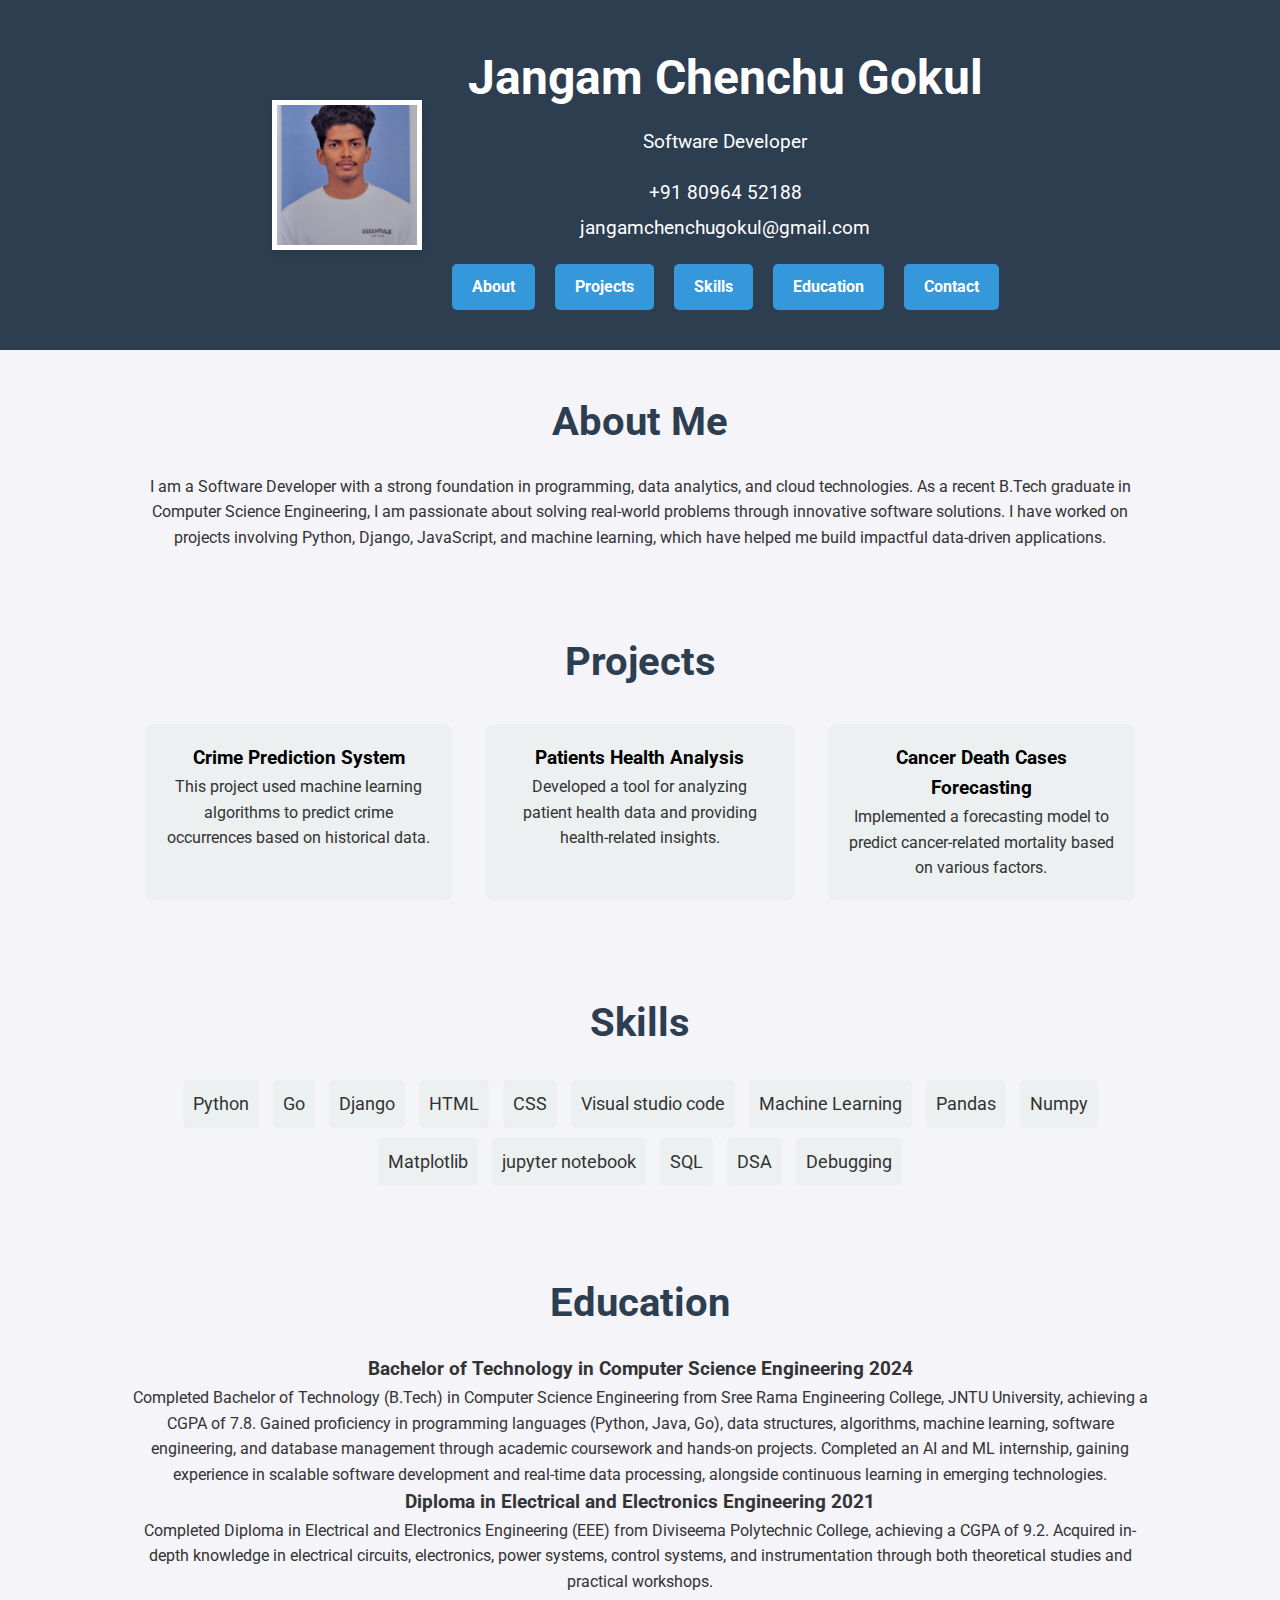
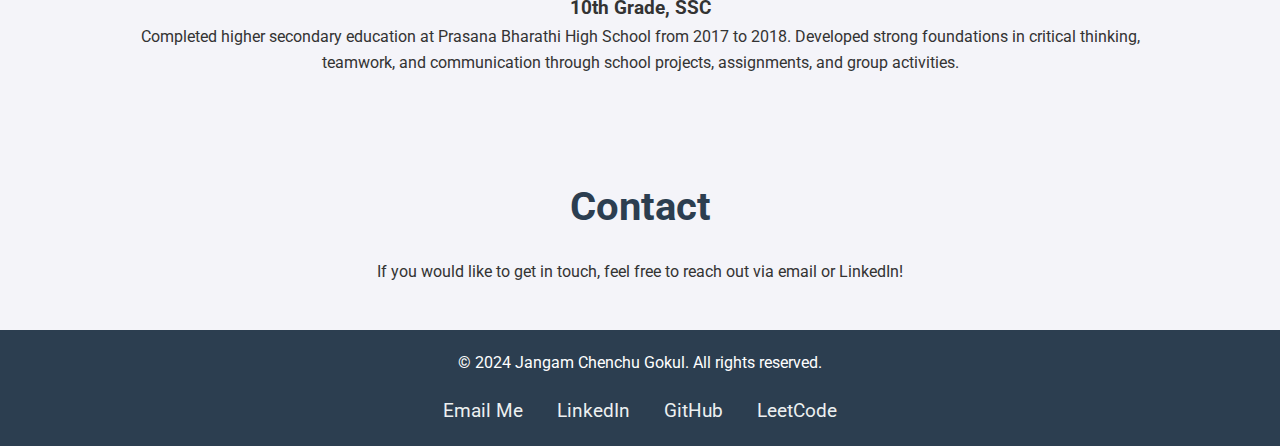
<file: index.html>
<!DOCTYPE html>
<html lang="en">
<head>
    <meta charset="UTF-8">
    <meta name="viewport" content="width=device-width, initial-scale=1.0">
    <meta http-equiv="X-UA-Compatible" content="ie=edge">
    <title>Jangam Chenchu Gokul - Software Developer Portfolio</title>
    <link href="https://fonts.googleapis.com/css2?family=Roboto:wght@400;500;700&display=swap" rel="stylesheet">
    <link rel="stylesheet" href="styles.css">
</head>
<body>
    <header>
    <div class="container header-container">
        <div class="profile-photo">
            <img src="profile.jpg" alt="Jangam Chenchu Gokul">
        </div>
        <div class="profile-info">
            <h1>Jangam Chenchu Gokul</h1>
            <p>Software Developer</p>
            <div class="contact">
                <p>+91 80964 52188</p>
                <p>jangamchenchugokul@gmail.com</p>
                <!-- Navigation bar -->
                <div class="nav-bar">
                    <a href="#about me" class="nav-link">About</a>
                    <a href="#projects" class="nav-link">Projects</a>
                    <a href="#skills" class="nav-link">Skills</a>
                    <a href="#education" class="nav-link">Education</a>
                    <a href="#contact" class="nav-link">Contact</a>
                </div>
            </div>
        </div>
    </div>
</header>


    <section id="about me" class="about">
        <div class="container">
            <h2>About Me</h2>
            <p>I am a Software Developer with a strong foundation in programming, data analytics, and cloud technologies. As a recent B.Tech graduate in Computer Science Engineering, I am passionate about solving real-world problems through innovative software solutions. I have worked on projects involving Python, Django, JavaScript, and machine learning, which have helped me build impactful data-driven applications.</p>
        </div>
    </section>

    <section id="projects" class="projects">
        <div class="container">
            <h2>Projects</h2>
            <div class="project-list">
                <div class="project-item">
                    <h3><a href="https://github.com/chenchugokuljangam13/Crime-Prediction-through-Machine-Learning-Algorithms" style="text-decoration: none; color: black;">Crime Prediction System</a></h3>
                    <p>This project used machine learning algorithms to predict crime occurrences based on historical data.</p>
                </div>
                <div class="project-item">
                    <h3><a href="https://github.com/chenchugokuljangam13/Patients-Health-Analysis-using-Machine-Learning" style="text-decoration: none; color: black;">Patients Health Analysis</a></h3>
                    <p>Developed a tool for analyzing patient health data and providing health-related insights.</p>
                </div>
                <div class="project-item">
                    <h3><a href="https://github.com/chenchugokuljangam13/Cancer-Death-Cases-Forecasting" style="text-decoration: none; color: black;">Cancer Death Cases Forecasting</a></h3>
                    <p>Implemented a forecasting model to predict cancer-related mortality based on various factors.</p>
                </div>
            </div>
        </div>
    </section>

    <section id="skills" class="skills">
        <div class="container">
            <h2>Skills</h2>
            <ul>
                <li>Python</li>
                <li>Go</li>
                <li>Django</li>
                <li>HTML</li>
                <li>CSS</li>
                <li>Visual studio code</li>
                <li>Machine Learning</li>
                <li>Pandas</li>
                <li>Numpy</li>
                <li>Matplotlib</li>
                <li>jupyter notebook</li>
                <li>SQL</li>
                <li>DSA</li>
                <li>Debugging</li>
                
            </ul>
        </div>
    </section>

    <section id="education" class="education">
        <div class="container">
            <h2>Education</h2>
            <h3>Bachelor of Technology in Computer Science Engineering 2024</h3>
            <p>
                 Completed Bachelor of Technology (B.Tech) in Computer Science Engineering from Sree Rama Engineering College, JNTU University, achieving a CGPA of 7.8. Gained proficiency in programming languages (Python, Java, Go), data structures, algorithms, machine learning, software engineering, and database management through academic coursework and hands-on projects. Completed an AI and ML internship, gaining experience in scalable software development and real-time data processing, alongside continuous learning in emerging technologies.
            </p>
            <h3>Diploma in Electrical and Electronics Engineering 2021</h3>
            <p>
                Completed Diploma in Electrical and Electronics Engineering (EEE) from Diviseema Polytechnic College, achieving a CGPA of 9.2. Acquired in-depth knowledge in electrical circuits, electronics, power systems, control systems, and instrumentation through both theoretical studies and practical workshops.
            </p>
            <h3>10th Grade, SSC</h3>
            <p>
                Completed higher secondary education at Prasana Bharathi High School from 2017 to 2018. Developed strong foundations in critical thinking, teamwork, and communication through school projects, assignments, and group activities.
            </p>
        </div>
    </section>

    <section id="contact" class="contact">
        <div class="container">
            <h2>Contact</h2>
            <p>If you would like to get in touch, feel free to reach out via email or LinkedIn!</p>
            
        </div>
    </section>

    <footer>
        <div class="container">
            <p>&copy; 2024 Jangam Chenchu Gokul. All rights reserved.</p>
            <div class="social-links">
                <a href="mailto:jangamchenchugokul@gmail.com" target="_blank">Email Me</a>
                <a href="https://www.linkedin.com/in/chenchugokuljangam13/" target="_blank">LinkedIn</a>
                <a href="https://github.com/chenchugokuljangam13" target="_blank">GitHub</a>
                <a href="https://leetcode.com/chenchugokuljangam13/" target="_blank">LeetCode</a>
            </div>
        </div>
    </footer>

    <script src="script.js"></script>
</body>
</html>
</file>
<file: styles.css>
* {
    margin: 0;
    padding: 0;
    box-sizing: border-box;
    font-family: 'Roboto', sans-serif;
}

body {
    background-color: #f4f4f9;
    color: #333;
    line-height: 1.6;
}

header {
    background-color: #2c3e50;
    color: white;
    padding: 40px 0;
    text-align: center;
}

.header-container {
    display: flex;
    align-items: center;
    justify-content: center;
}

.profile-photo {
    margin-right: 20px;
    width: 150px;
    height: 150px;
    border: 5px solid #fff;
    box-shadow: 0 4px 8px rgba(0, 0, 0, 0.1);
}

.profile-photo img {
    width: 100%;
    height: 100%;
    object-fit:cover;
}

.profile-info h1 {
    font-size: 3em;
}

.profile-info p {
    font-size: 1.2em;
    margin-top: 10px;
}

.contact {
    margin-top: 20px;
}

.contact p {
    margin: 5px 0;
}

.contact a {
    color: #ecf0f1;
    text-decoration: none;
    margin-top: 10px;
    display: inline-block;
}

section {
    padding: 40px 0;
    text-align: center;
}

.container {
    width: 80%;
    margin: 0 auto;
}

h2 {
    font-size: 2.5em;
    margin-bottom: 20px;
    color: #2c3e50;
}

.projects .project-list {
    display: flex;
    justify-content: space-around;
    flex-wrap: wrap;
}

.project-item {
    background-color: #ecf0f1;
    margin: 10px;
    padding: 20px;
    width: 30%;
    border-radius: 8px;
}

.skills ul {
    list-style: none;
    padding: 0;
}

.skills li {
    background-color: #ecf0f1;
    margin: 5px;
    padding: 10px;
    border-radius: 5px;
    display: inline-block;
    font-size: 1.1em;
}

.contact a {
    background-color: #3498db;
    color: white;
    padding: 10px 20px;
    border-radius: 5px;
    text-decoration: none;
}

footer {
    background-color: #2c3e50;
    color: white;
    text-align: center;
    padding: 20px 0;
}

.social-links {
    margin-top: 20px;
}

.social-links a {
    color: #ecf0f1;
    text-decoration: none;
    margin: 0 15px;
    font-size: 1.2em;
}

.social-links a:hover {
    color: #3498db;
}




/* Navigation bar styles */
.nav-bar {
    display: flex;
    justify-content: space-around;
    margin-top: 10px;
}

.nav-link {
    text-decoration: none;
    color: #333;
    padding: 10px 20px;
    margin: 0 10px;
    font-weight: bold;
    font-size: 16px;
    transition: background-color 0.3s ease, color 0.3s ease;
}

/* Hover effect */
.nav-link:hover {
    background-color: #007bff;
    color: white;
    border-radius: 5px;
}

/* For mobile view (optional) */
@media (max-width: 768px) {
    .nav-bar {
        flex-direction: row;
        align-items: center;
    }
    .nav-link {
        margin: 10px 0;
    }
}
</file>
